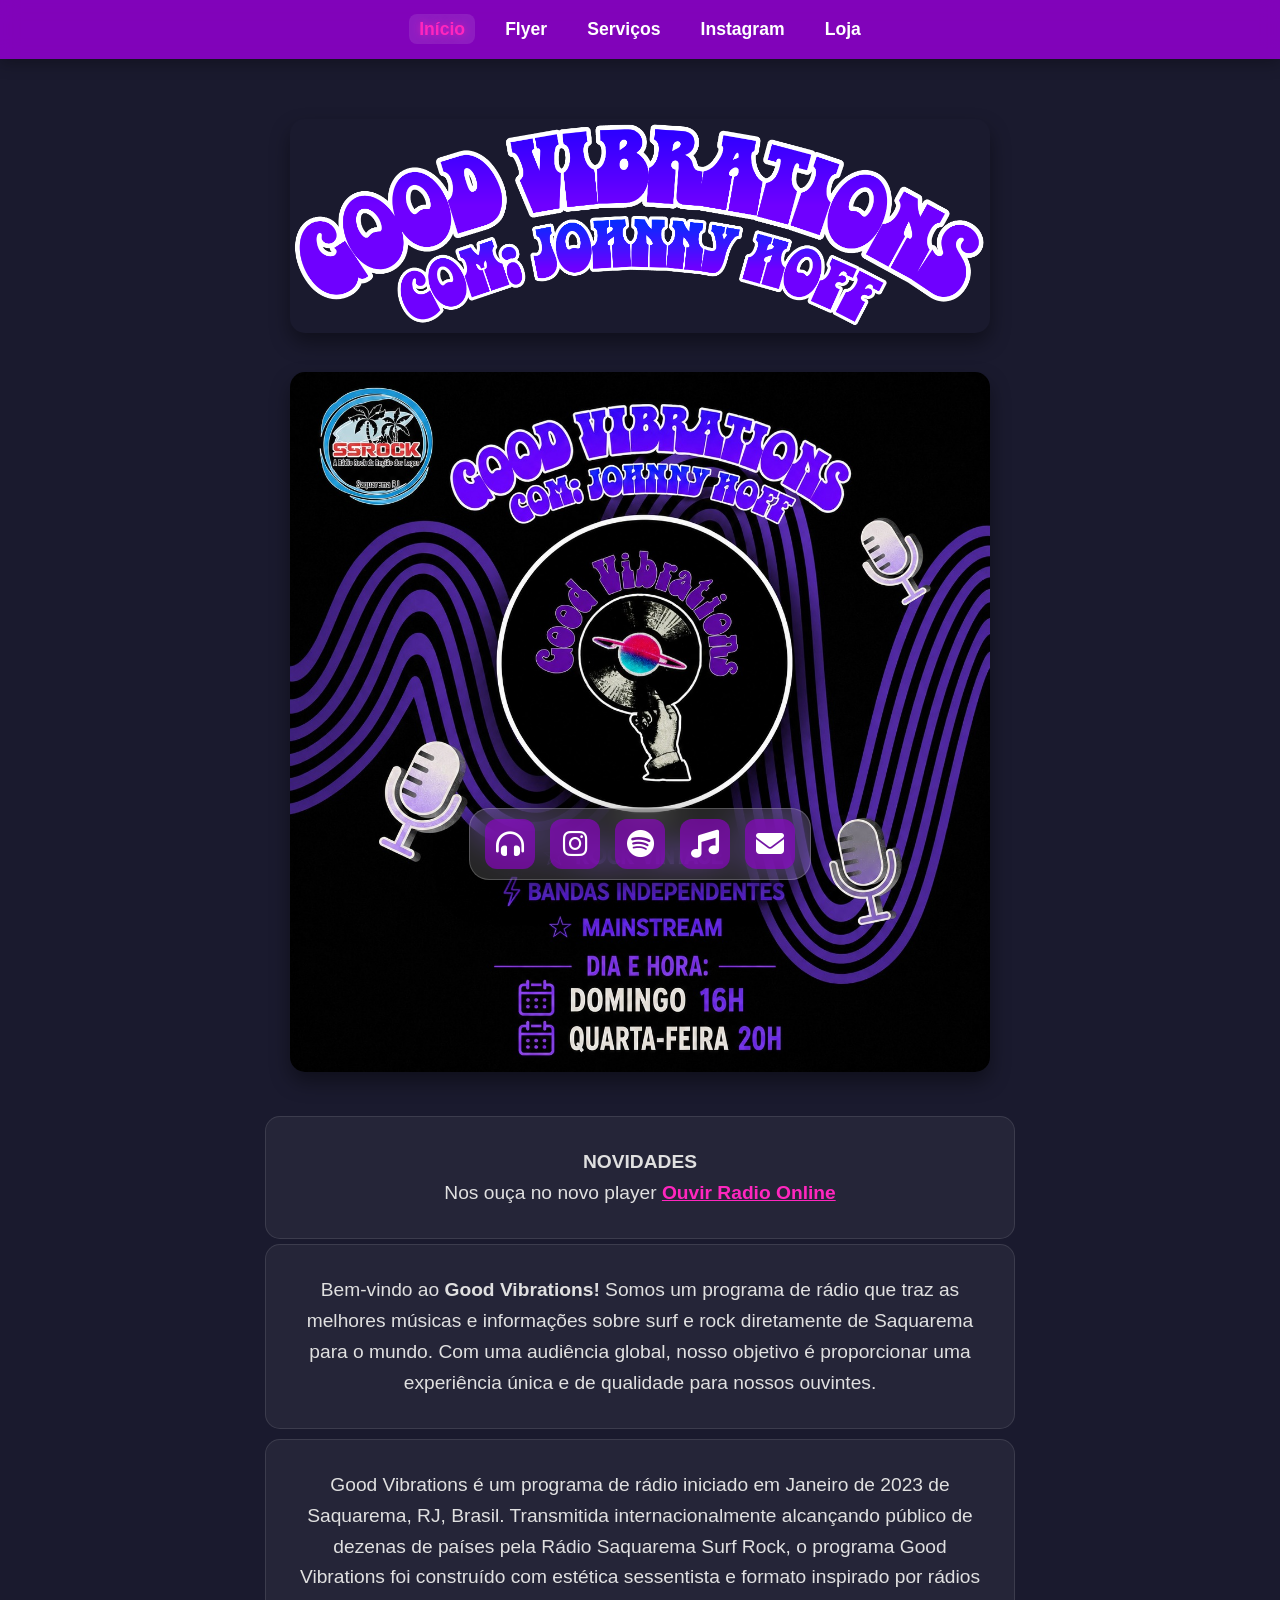
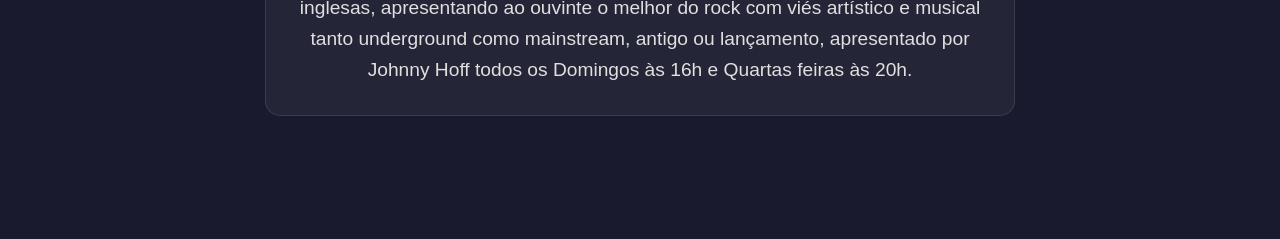
<file: index.html>
﻿<!DOCTYPE html>
<html lang="pt-br">
<head>
    <meta charset="UTF-8">
    <meta name="viewport" content="width=device-width, initial-scale=1.0">
    <meta name="author" content="Johnny Hoff">
    <meta name="description" content="O programa que te leva ao centro do universo">
    <title>Good Vibrations</title>
    
    <link rel="stylesheet" href="styles.css">
    <script src="script.js" defer></script>
    <link rel="icon" href="favicon.png" type="image/x-icon"> 
    
    <link rel="stylesheet" href="https://cdnjs.cloudflare.com/ajax/libs/font-awesome/6.4.0/css/all.min.css">
</head>
<body>

     <nav class="navbar">
        <ul class="menu">
            <li><a href="index.html"class="active">Início</a></li>
            <li><a href="index1.html">Flyer</a></li>
            <li><a href="index2.html">Serviços</a></li>
            <li><a href="index3.html">Instagram</a></li>
            <li><a href="index4.html">Loja</a></li>
        </ul>
    </nav>

    </nav>

    
     
    <main class="container-principal">
        <div class="logo-container">
            <img src="sublogo.png" alt="Logo Good Vibrations" class="logo-img">
        </div>

   <div class="logo-container">
            <img src="poster.jpeg" alt="poster Good Vibrations" class="logo-img">
        </div>



          <section id="Novidades" class="conteudo-texto">
          <p> <strong> NOVIDADES  </strong>
            <br>
            Nos ouça no novo player <a href="https://ouvirradioonline.com.br/radio-ssrock" target="_blank"> <strong>Ouvir Radio Online</strong></a>
               
            </p>
  </section>
        
        <section id="Inicio" class="conteudo-texto">
            <p>
                Bem-vindo ao <strong>Good Vibrations!</strong> Somos um programa de rádio que traz as melhores músicas e informações
                sobre surf e rock diretamente de Saquarema para o mundo. Com uma audiência global, nosso objetivo
                é proporcionar uma experiência única e de qualidade para nossos ouvintes.
            </p>
        </section>

         <section id="Sobre Nós" class="conteudo-texto" style="display: flex;">
            <p>
               Good Vibrations é um programa de rádio iniciado em Janeiro de 2023 de Saquarema,
RJ, Brasil. Transmitida internacionalmente alcançando público de dezenas de países pela Rádio Saquarema Surf Rock, o programa Good Vibrations foi construído com estética sessentista 
e formato inspirado por rádios inglesas, apresentando ao ouvinte o melhor do rock com viés artístico
e musical tanto underground como mainstream, antigo ou lançamento, apresentado por Johnny Hoff
todos os Domingos às 16h e Quartas feiras às 20h. 
            </p>


             <br>

             <br>

            


    </main>

    
<br>
    <br>

    
  <div class="mac-dock-container">
    <div class="mac-dock">
        <a href="https://www.ssrock.com.br" target="_blank" rel="noopener noreferrer" class="dock-item" title="Radio">
            <i class='fas fa-headphones-alt'></i>
        </a>
        
        <a href="https://www.instagram.com/good.vibrationsradio" target="_blank" rel="noopener noreferrer" class="dock-item" title="Instagram">
            <i class="fa-brands fa-instagram"></i>
        </a>
        
        <a href="https://open.spotify.com/playlist/4Fxg4Q1tiWojhzgi1sMRjq" target="_blank" rel="noopener noreferrer" class="dock-item" title="Spotify / Playlist">
            <i class="fa-brands fa-spotify"></i>
        </a>
        
        <a href="https://groover.co/band/signup/referral/influencer/10037/?utm_source=widget&utm_medium=widget_banner&utm_campaign=0.good-vibrations-radio&widget_id=10037" target="_blank" rel="noopener noreferrer" class="dock-item" title="Groover">
            <i class='fas fa-music'></i>
        </a>
        
        <a href="mailto:goodvibrationsexperience@gmail.com" class="dock-item" title="Contato">
            <i class="fa-solid fa-envelope"></i>
        </a>
    </div>
</div>

</body>
</html>
</file>
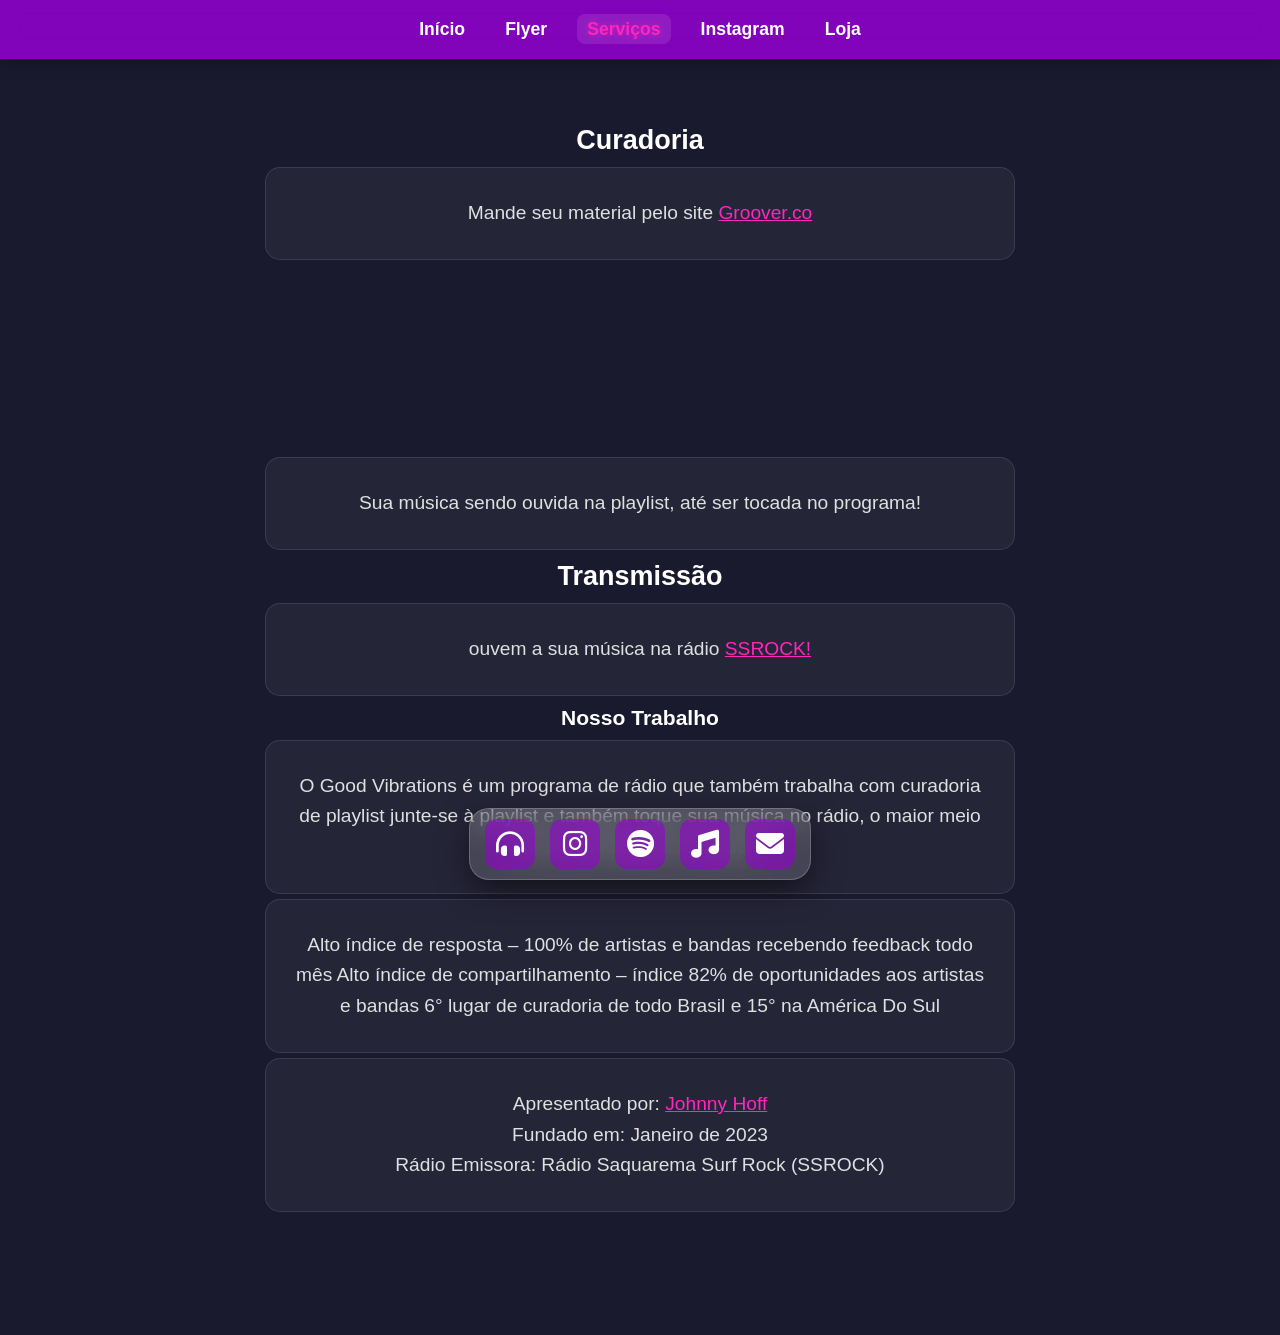
<file: index2.html>
<!doctype html>
<html lang="pt-br">

<head>
<head>
    <meta charset="UTF-8">
    <meta name="viewport" content="width=device-width, initial-scale=1.0">
    <meta name="author" content="Johnny Hoff">
    <meta name="description" content="O programa que te leva ao centro do universo">
    <title>Good Vibrations</title>
    
    <link rel="stylesheet" href="styles.css">
    <script src="script.js" defer></script>
    <link rel="icon" href="favicon.png" type="image/x-icon"> 
    
    <link rel="stylesheet" href="https://cdnjs.cloudflare.com/ajax/libs/font-awesome/6.4.0/css/all.min.css">
</head>


     <nav class="navbar">
        <ul class="menu">
            <li><a href="index.html">Início</a></li>
            <li><a href="index1.html">Flyer</a></li>
            <li><a href="index2.html"class="active">Serviços</a></li>
            <li><a href="index3.html">Instagram</a></li>
            <li><a href="index4.html">Loja</a></li>
        </ul>
    </nav>

    <body>


           <main class="container-principal">
<section id="serviços" class="conteudo-texto"> 
        
          
          <h1 class="title">Curadoria</h1>
          <p class="conteudo-texto">
            Mande seu material pelo site <a href="https://groover.co/band/signup/referral/influencer/10037/?utm_source=widget&utm_medium=widget_banner&utm_campaign=0.good-vibrations-radio&widget_id=10037" target="_blank" rel="noopener noreferrer">Groover.co</a> 
          </p>

    <br>
         
        <div style="position: relative;height: 130px"><div style=""><iframe width="80%" height="130px" src="https://groover.co/influencer/widget/0.good-vibrations-radio?color=blue-purple-pink-orange&ratio=rectangle&format=responsive&size=360&customText=Send us your track through Groover, get listened to and feedback guaranteed!&picture=true" frameborder="0" credentialless></iframe></div></div>
          
<br>
            
          <p class="conteudo-texto">
            Sua música sendo ouvida na playlist, até ser tocada no programa!
          </p>
          
          <h1 class="title">Transmissão</h1>
         
          <p class="conteudo-texto">
           ouvem a sua música na rádio <a href="https://www.ssrock.com.br/" target="_blank" rel="noopener noreferrer">SSROCK!</a>
    
          </p>
       
      
    </section>

<article>

<article class="conteudo-texto">
     <h1 class="title">Nosso Trabalho</h1>
<p class="conteudo-texto"> O Good Vibrations é um programa de rádio que também trabalha com curadoria de playlist
junte-se à playlist e também toque sua música no rádio, o maior meio de comunicação do mundo!!!
</p>

<p class="conteudo-texto">Alto índice de resposta – 100% de artistas e bandas recebendo feedback todo mês
Alto índice de compartilhamento – índice 82% de oportunidades aos artistas e bandas
6° lugar de curadoria de todo Brasil e 15° na América Do Sul </p>

<p class="conteudo-texto">
Apresentado por: <a href="https://www.instagram.com/johnnyhff_" target="_blank" rel="noopener noreferrer">Johnny Hoff</a>
     <br>
Fundado em: Janeiro de 2023 <br>
Rádio Emissora: Rádio Saquarema Surf Rock (SSROCK) </p> 
</article>

        </main>

        <br>

        <br>

<div class="mac-dock-container">
    <div class="mac-dock">
        <a href="https://www.ssrock.com.br" target="_blank" rel="noopener noreferrer" class="dock-item" title="Radio">
            <i class='fas fa-headphones-alt'></i>
        </a>
        
        <a href="https://www.instagram.com/good.vibrationsradio" target="_blank" rel="noopener noreferrer" class="dock-item" title="Instagram">
            <i class="fa-brands fa-instagram"></i>
        </a>
        
        <a href="https://open.spotify.com/playlist/4Fxg4Q1tiWojhzgi1sMRjq" target="_blank" rel="noopener noreferrer" class="dock-item" title="Spotify / Playlist">
            <i class="fa-brands fa-spotify"></i>
        </a>
        
        <a href="https://groover.co/band/signup/referral/influencer/10037/?utm_source=widget&utm_medium=widget_banner&utm_campaign=0.good-vibrations-radio&widget_id=10037" target="_blank" rel="noopener noreferrer" class="dock-item" title="Groover">
            <i class='fas fa-music'></i>
        </a>
        
        <a href="mailto:goodvibrationsexperience@gmail.com" class="dock-item" title="Contato">
            <i class="fa-solid fa-envelope"></i>
        </a>
    </div>
</div>

    </body>

    </html>
</file>
<file: styles.css>
/* ============================= */
/* RESET E PADRÕES               */
/* ============================= */
* {
    margin: 0;
    padding: 0;
    box-sizing: border-box;
}

a {
    color: #ff26be;
}

body {
    font-family: Arial, sans-serif;
    font-size: clamp(14px, 4vw, 18px);
    line-height: 1.6;
    background-color: #1a1a2e; /* Fundo escuro para destacar o texto branco */
    color: #ffffff;
    min-height: 100vh;
    display: flex;
    flex-direction: column;
    align-items: center;
}

/* ============================= */
/* NAV BAR (MENU CHARMOSO)       */
/* ============================= */
.navbar {
    background: rgba(148, 0, 211, 0.85); /* #9400D3 com transparência */
    backdrop-filter: blur(10px); /* Efeito vidro */
    -webkit-backdrop-filter: blur(10px);
    width: 100%;
    padding: 15px 0;
    position: sticky;
    top: 0;
    z-index: 1000;
    box-shadow: 0 4px 15px rgba(0, 0, 0, 0.3);
}

.menu {
    list-style-type: none;
    display: flex;
    justify-content: center;
    flex-wrap: wrap; /* Permite quebrar linha no celular */
    gap: 20px;
}

.menu a {
    color: white;
    text-decoration: none;
    font-size: 1.1rem;
    font-weight: bold;
    padding: 5px 10px;
    border-radius: 8px;
    transition: all 0.3s ease;
}

.menu a:hover, .menu a.active {
    color: #ff26be;
    background: rgba(255, 255, 255, 0.1);
    text-shadow: 0px 0px 8px rgba(255, 38, 190, 0.6);
}

/* ============================= */
/* CONTEÚDO PRINCIPAL            */
/* ============================= */
.container-principal {
    width: 100%;
    max-width: 800px;
    margin: 40px auto;
    padding: 20px;
    text-align: center;
    flex: 1; /* Ocupa o espaço restante empurrando a dock pra baixo */
}

.playlist {
    width: 100%;
    max-width: 1000px;
    margin: 10px auto;
    padding: 20px;
    text-align: center;
    display: flex;
    flex-direction: column; /* Alinha os itens da playlist verticalmente por segurança */
    align-items: center;
}

.logo-img {
    width: 100%; /* CORRIGIDO: Ocupa o espaço disponível sem estourar */
    max-width: 700px; /* CORRIGIDO: Mantém o limite máximo de 700px em telas grandes */
    height: auto;
    margin-bottom: 30px;
    border-radius: 15px;
    box-shadow: 0 10px 20px rgba(0,0,0,0.4);
    transition: transform 0.3s ease;
}

.logo-img:hover {
    transform: scale(1.05); /* Suavizado para não cortar nas bordas do navegador */
}

.conteudo-texto p {
    font-size: 1.2rem;
    color: #e0e0e0;
    background: rgba(255, 255, 255, 0.05);
    padding: 30px;
    border-radius: 15px;
    border: 1px solid rgba(255,255,255,0.1);
    margin: 5px;
}

/* ============================= */
/* DOCKBAR ESTILO MACOS          */
/* ============================= */
.mac-dock-container {
    position: fixed;
    bottom: 20px;
    width: 100%;
    display: flex;
    justify-content: center;
    pointer-events: none; /* Evita bloquear cliques fora da dock */
    z-index: 2000;
}

.mac-dock {
    background: rgba(255, 255, 255, 0.15);
    backdrop-filter: blur(15px);
    -webkit-backdrop-filter: blur(15px);
    border: 1px solid rgba(255, 255, 255, 0.2);
    padding: 10px 15px;
    border-radius: 20px;
    display: flex;
    gap: 15px;
    box-shadow: 0 10px 30px rgba(0, 0, 0, 0.5);
    pointer-events: auto; /* Reativa cliques apenas na dock */
}

.dock-item {
    color: white;
    font-size: 28px;
    width: 50px;
    height: 50px;
    display: flex;
    align-items: center;
    justify-content: center;
    background: rgba(148, 0, 211, 0.6);
    border-radius: 12px;
    text-decoration: none;
    transition: all 0.3s cubic-bezier(0.25, 0.8, 0.25, 1);
}

/* Animação de Zoom (Efeito macOS) */
.dock-item:hover {
    transform: scale(1.5) translateY(-10px); /* Ajustado levemente para melhor estabilidade */
    background: #ff26be;
    box-shadow: 0 10px 20px rgba(255, 38, 190, 0.4);
    z-index: 10;
    margin: 0 12px; /* Empurra os ícones vizinhos para o lado */
}

/* ============================= */
/* ADAPTAÇÃO PARA SMARTPHONES    */
/* ============================= */
@media (max-width: 768px) {
    /* Ajustes na Navbar */
    .menu {
        gap: 10px; /* Reduz espaço entre os links */
    }
    
    .menu a {
        font-size: 1rem; /* Fonte ligeiramente menor para caber melhor lado a lado */
        padding: 5px 8px;
    }

    /* Ajustes do Conteúdo Geral */
    .container-principal {
        margin: 20px auto;
        padding: 10px;
    }

    .conteudo-texto p {
        padding: 20px 15px; /* Reduz padding horizontal salvando espaço de tela no celular */
        font-size: 1.1rem;
    }

    /* Otimizações da Mac Dock para Telas Touch */
    .mac-dock-container {
        bottom: 10px; /* Mais próximo do rodapé */
    }

    .mac-dock {
        gap: 10px;
        padding: 8px 12px;
        max-width: 95%; /* Garante que a dock não passe das bordas físicas da tela */
    }

    .dock-item {
        width: 44px;  /* Ícones sutilmente menores e proporcionais */
        height: 44px;
        font-size: 22px;
    }

    /* Em smartphones o efeito de hover exagerado pode quebrar a tela ou travar 
       quando o usuário tira o dedo, por isso suavizamos o zoom no toque */
    .dock-item:hover {
        transform: scale(1.2) translateY(-5px);
        margin: 0 5px;
    }
}
</file>
